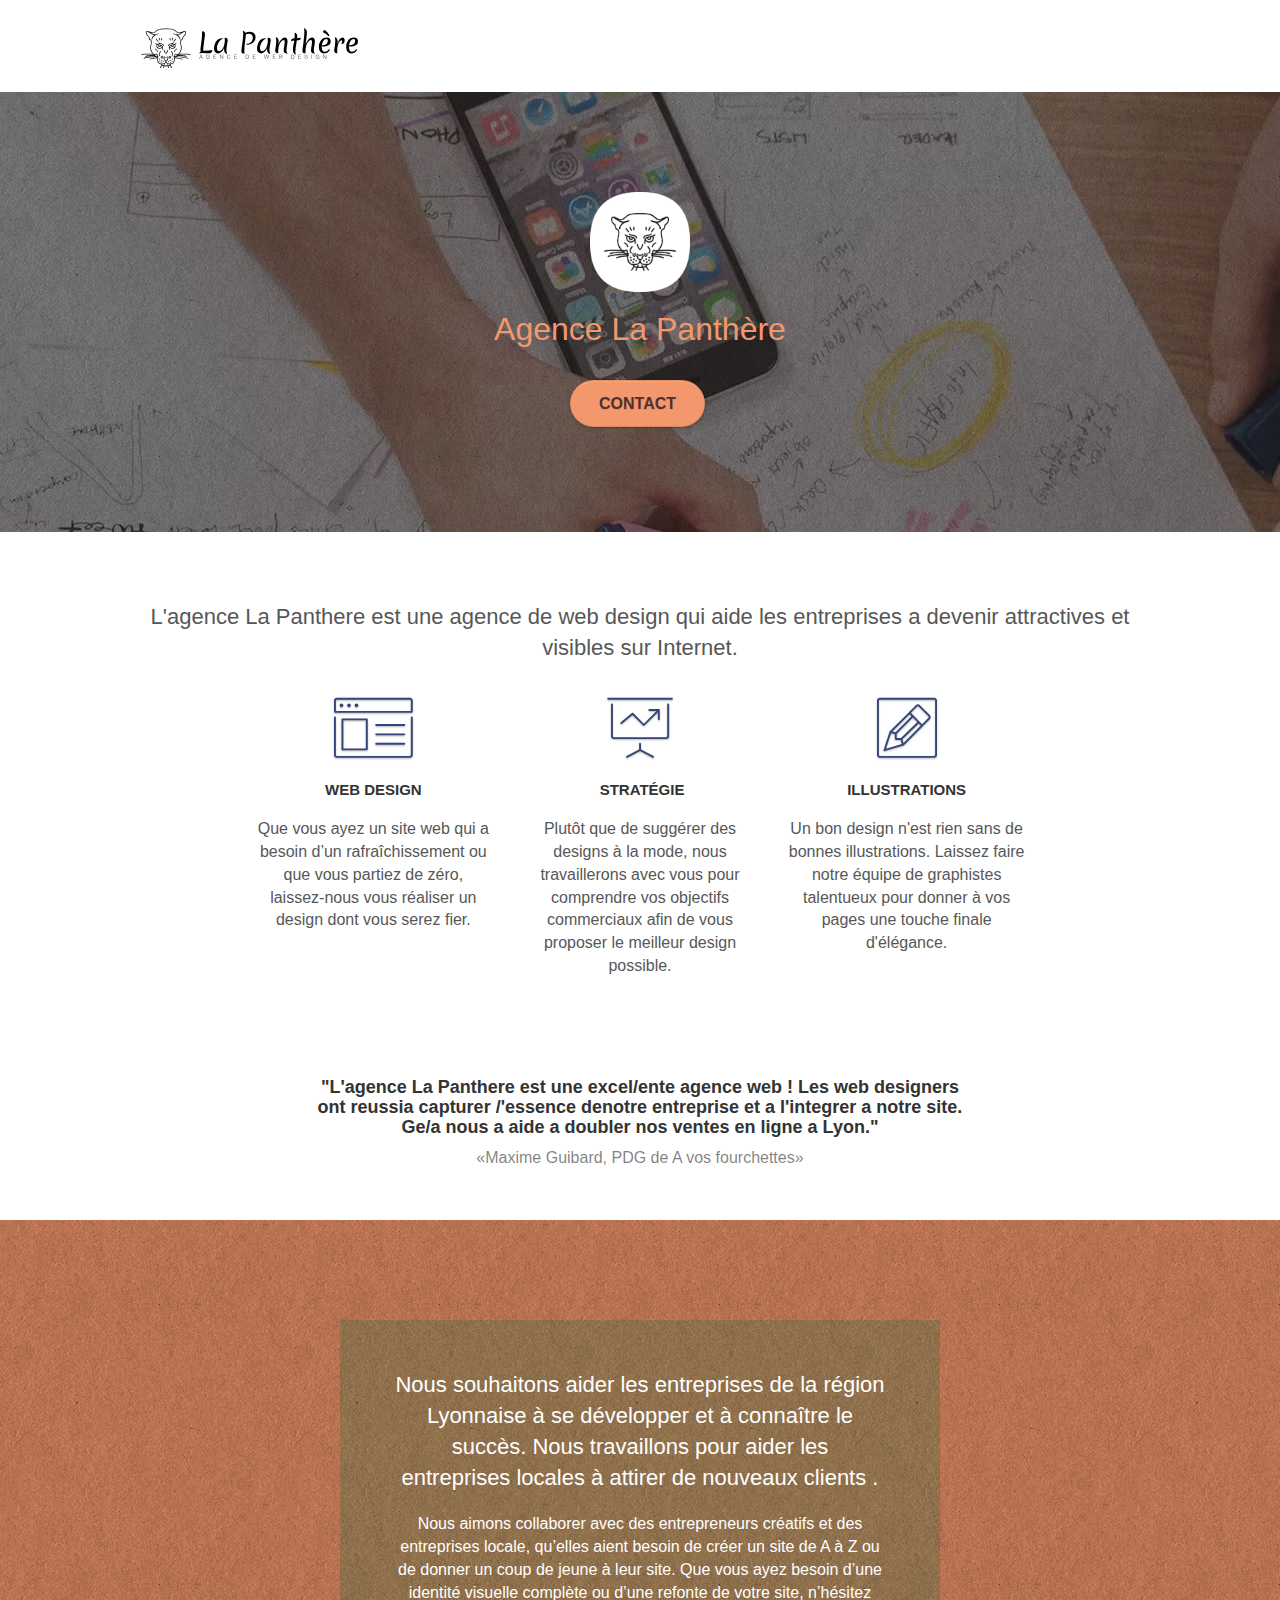
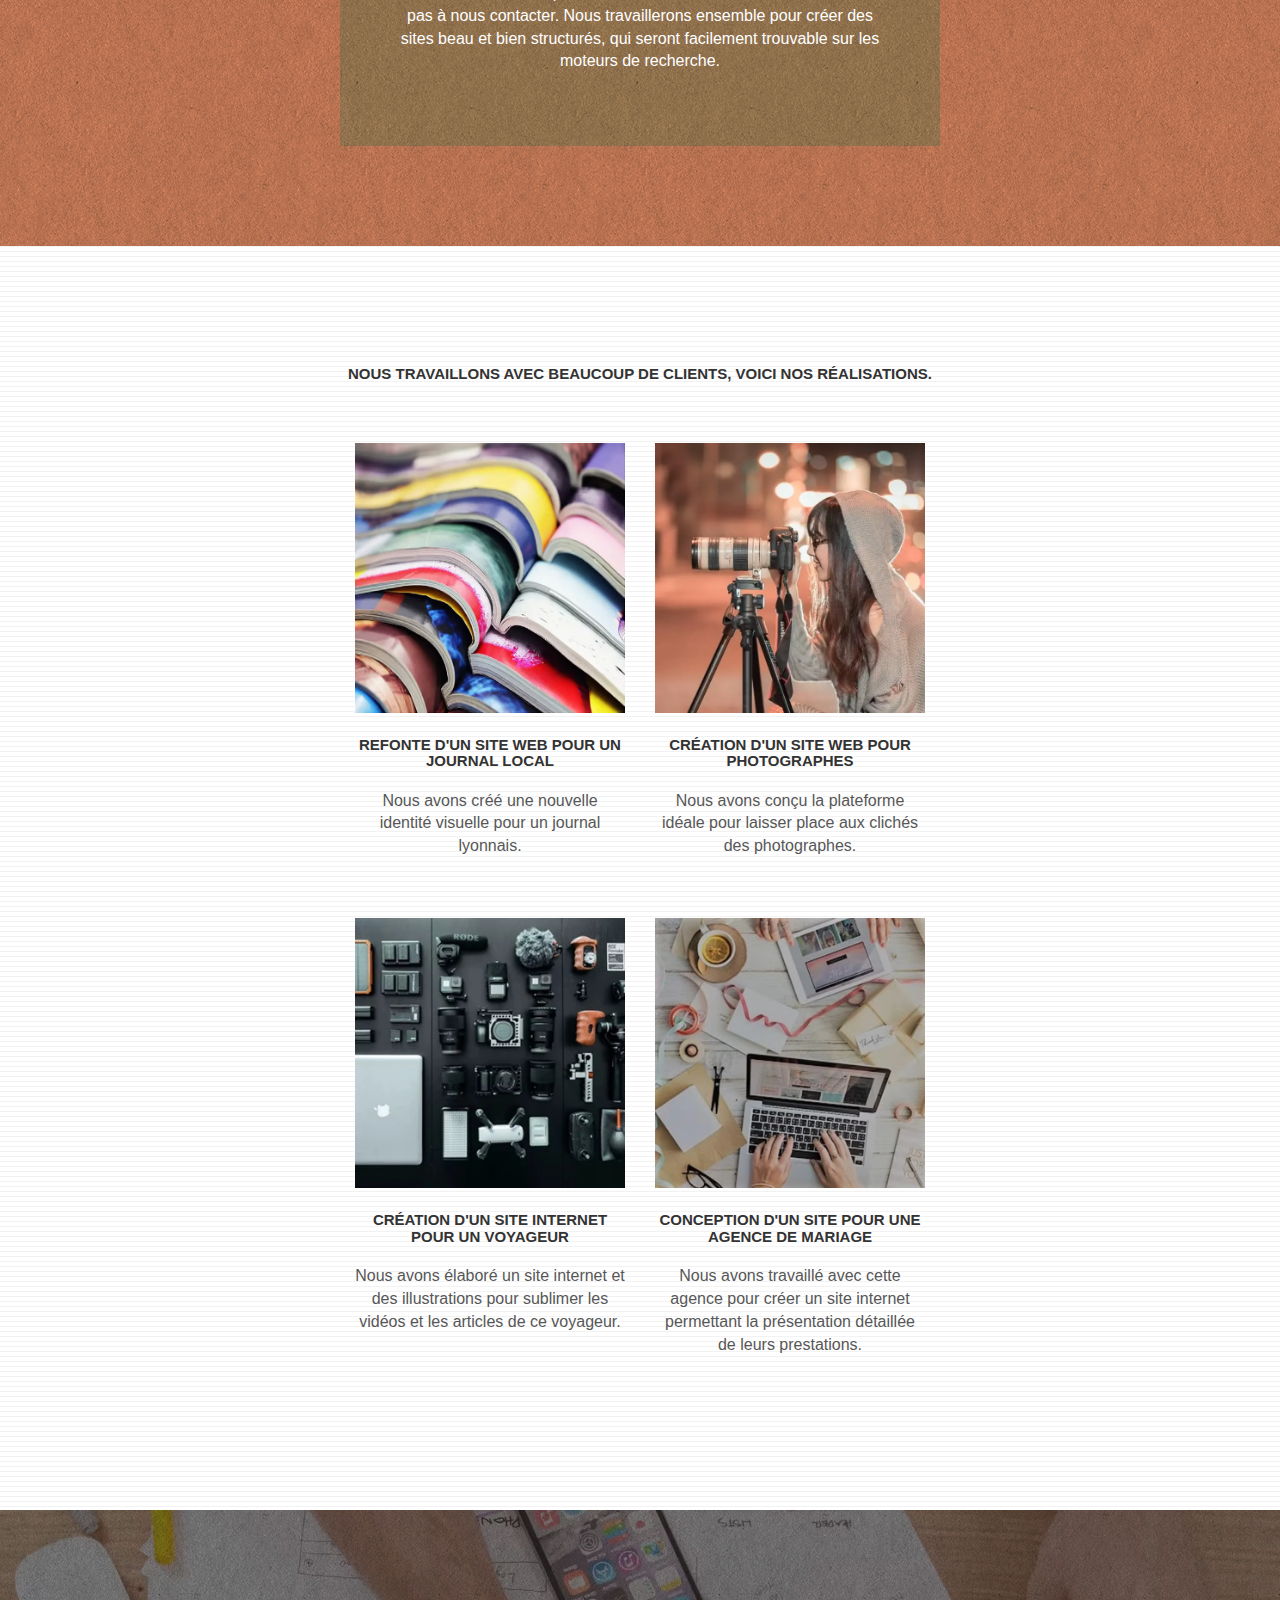
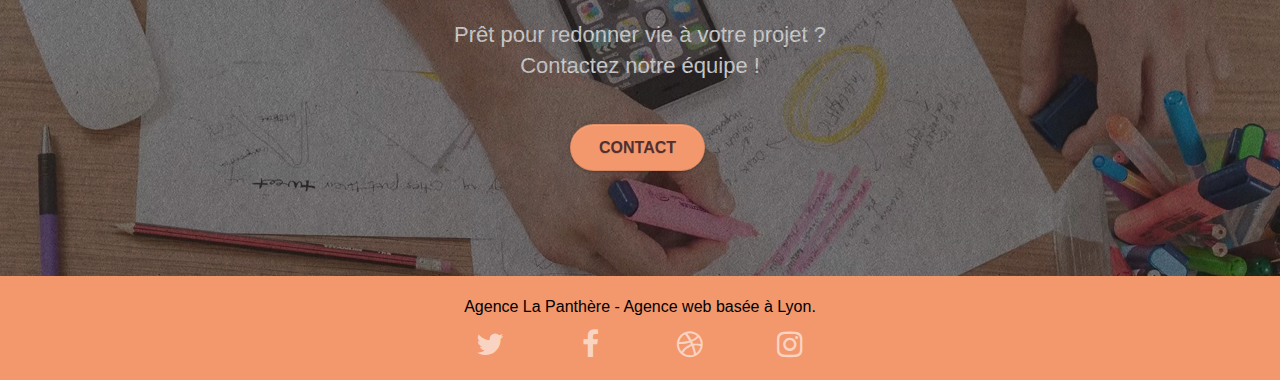
<file: index.html>
<!doctype html>
<html lang="fr-FR">
<head>
    <meta charset="utf-8">
    <meta name="description" content="La Panthère est une agence de Webdesign basée à Lyon. Elle a pour but de vous aider a designer du mieux possible votre site pour vous aider à développer de manière efficace votre projet.">
    <meta name="viewport" content="width=device-width, initial-scale=1.0, viewport-fit=cover">
    <link rel="shortcut icon" type="image/png" href="favicon.jpg">
    
	<link rel="stylesheet" type="text/css" href="./css/bootstrap.css">
	<link rel="stylesheet" type="text/css" href="style.css">
	<link rel="stylesheet" type="text/css" href="./css/font-awesome.css">
	<link rel="stylesheet" type="text/css" href="./css/et-line.css">
	
    
	<script src="./js/jquery-2.1.0.js"></script>
	<script src="./js/bootstrap.js"></script>
	<script src="./js/blocs.js"></script>
	<script src="./js/jquery.touchSwipe.js" defer></script>
	<script src="./js/gmaps.js"></script>

    <title>Agence de Webdesign Lyonnaise | La Panthère</title>

    
<!-- Analytics -->
 
<!-- Analytics END -->
    
</head>
<body>
<!-- Principal conteneur -->
<div class="page-container">
    
<!-- bloc-0 -->
<div class="bloc bgc-white l-bloc " id="bloc-0">
	<div class="container bloc-sm">

		<nav class="navbar row">
			<div class="navbar-header">
				<a class="navbar-brand" href="index.html"><img src="img/agence-la-panthere-monochrome.svg" alt="Logo avec le nom de l'Agence La Panthère" height="40" /></a>
				<button id="nav-toggle" type="button" class="ui-navbar-toggle navbar-toggle" data-toggle="collapse" data-target=".navbar-1">
					<span class="sr-only">Toggle navigation</span><span class="icon-bar"></span><span class="icon-bar"></span><span class="icon-bar"></span>
				</button>
			</div>
			<div class="collapse navbar-collapse navbar-1 special-dropdown-nav">
			</div>
		</nav>
	</div>
</div>
<!-- bloc-0 END -->

<!-- bloc-1-presentation -->
<div class="bloc bgc-dark-slate-blue bg-banniere d-bloc bg-t-edge bloc-bg-texture texture-paper b-parallax" id="bloc-1-hero">
	<div class="container bloc-lg">
		<div class="row tight-width-whitespace">
			<div class="col-sm-12">
				<img src="img/logo.png" class="center-block image-resize-mode" width="100" alt="Logo de l'Agence La Panthère" />
				<h1 class="text-center hero-bloc-text tc-orange ">
					Agence La Panthère
				</h1>
				<div class="text-center">
					<a href="contact.html" class="btn btn-lg btn-clean btn-rd cta-hero btn-atomic-tangerine" id="cta-hero">Contact</a>
				</div>
			</div>
		</div>
	</div>
</div>
<!-- bloc-1-presentation END -->

<!-- bloc-2-services -->
<div class="bloc bgc-white l-bloc" id="bloc-2-services">
	<div class="container bloc-md">
		<div class="row">
			<div class="col-sm-12 text-center">
				<h2>L'agence La Panthere est une agence de web design qui aide les entreprises a devenir attractives et visibles sur Internet.
				</h2>
			</div>
		</div>
		<div class="row voffset-lg med-width-whitespace">
			<div class="col-sm-4">
				<div class="text-center">
					<span class="et-icon-browser sm-shadow icon-dark-slate-blue icons icon-lg"></span>
				</div>
				<h3 class="mg-md text-center">
					Web design
				</h3>
				<p class="text-center ">
					Que vous ayez un site web qui a besoin d&rsquo;un rafraîchissement ou que vous partiez de zéro, laissez-nous vous réaliser un design dont vous serez fier.
				</p>
			</div>
			<div class="col-sm-4">
				<div class="text-center">
					<span class="et-icon-presentation sm-shadow icon-dark-slate-blue icons icon-lg"></span>
				</div>
				<h3 class="mg-md text-center">
					&nbsp;Stratégie
				</h3>
				<p class="text-center ">
					Plutôt que de suggérer des designs à la mode, nous travaillerons avec vous pour comprendre vos objectifs commerciaux afin de vous proposer le meilleur design possible.<br>
				</p>
			</div>
			<div class="col-sm-4">
				<div class="text-center">
					<span class="et-icon-edit sm-shadow icon-dark-slate-blue icons icon-lg"></span>
				</div>
				<h3 class="mg-md text-center">
					Illustrations
				</h3>
				<p class="text-center ">
					Un bon design n'est rien sans de bonnes illustrations. Laissez faire notre équipe de graphistes talentueux pour donner à vos pages une touche finale d'élégance.
				</p>
			</div>
		</div>
		<div class="row voffset-lg voffset">
			<div class="col-xs-12 col-md-8 col-md-offset-2 text-center">
				<h4 class="citation"> "L'agence La Panthere est une excel/ente agence web ! Les web designers ont reussia capturer /'essence denotre entreprise et a l'integrer a notre site. Ge/a nous a aide a doubler nos ventes en ligne a Lyon."</h4>
				<q>Maxime Guibard, PDG de A vos fourchettes</q>

			</div>
		</div>
	</div>
</div>
<!-- bloc-2-services END -->

<!-- bloc-3-what-i-do -->
<div class="bloc tc-white bgc-atomic-tangerine bg-presentation d-bloc bloc-bg-texture texture-paper b-parallax" id="bloc-3-what-i-do">
	<div class="container bloc-lg">
		<div class="row tight-width-whitespace black-background">
			<div class="col-sm-12">
				<h2 class="mg-md text-center tc-white">
					Nous souhaitons aider les entreprises de la région Lyonnaise à se développer et à connaître le succès. Nous travaillons pour aider les entreprises locales à attirer de nouveaux clients .<br>
				</h2>
				<p class="text-center white">
					Nous aimons collaborer avec des entrepreneurs créatifs et des entreprises locale, qu’elles aient besoin de créer un site de A à Z ou de donner un coup de jeune à leur site. Que vous ayez besoin d’une identité visuelle complète ou d’une refonte de votre site, n’hésitez pas à nous contacter. Nous travaillerons ensemble pour créer des sites beau et bien structurés, qui seront facilement trouvable sur les moteurs de recherche. <br><br>
					<!-- <a class="ltc-white bold-link" href="contact.html">Contactez notre équipe</a><br> -->
				</p>
			</div>
		</div>
	</div>
</div>
<!-- bloc-3-what-i-do END -->

<!-- bloc-4-portfolio -->
<div class="bloc bgc-white bg-lines-h2-bg bg-repeat l-bloc" id="bloc-4-portfolio">
	<div class="container bloc-lg">
		<div class="row">
			<div class="col-sm-12 text-center">
				<h3>Nous travaillons avec beaucoup de clients, voici nos réalisations.</h3>
			</div>
		</div>
		<div class="row tight-width-whitespace portfolio-row">
			<div class="col-sm-6">
				<a href="#" data-lightbox="img/1.webp" data-gallery-id="gallery-1" data-caption="Refonte d'un site web pour un journal local" data-frame="snapshot-lb"><img src="img/1.webp" alt="Empilement de livre décalé multicolore" class="img-responsive portfolio-thumb"/></a>
				<h3 class="mg-md text-center">
					Refonte d'un site web pour un journal local
				</h3>
				<p class="text-center">
					Nous avons créé une nouvelle identité visuelle pour un journal lyonnais.
				</p>
			</div>
			<div class="col-sm-6">
				<a href="#" data-lightbox="img/2.webp" data-gallery-id="gallery-1" data-caption="Création d'un site web pour photographes" data-frame="snapshot-lb"><img src="img/2.webp" class="img-responsive portfolio-thumb" alt="Femme de profil devant un appareil photo sur trépied" /></a>
				<h3 class="mg-md text-center">
					Création d'un site web pour photographes
				</h3>
				<p class="text-center">
					Nous avons conçu la plateforme idéale pour laisser place aux clichés des photographes.
				</p>
			</div>
		</div>
		<div class="row tight-width-whitespace portfolio-row">
			<div class="col-sm-6">
				<a href="#" data-lightbox="img/3.webp" data-gallery-id="gallery-1" data-caption="Création d'un site internet pour un voyageur" data-frame="snapshot-lb"><img src="img/3.webp" class="img-responsive portfolio-thumb" alt="Vue de dessus de différents appareils photos, objectifs, lumières, ordinateur portable fermé"/></a>
				<h3 class="mg-md text-center">
					Création d'un site internet pour un voyageur
				</h3>
				<p class="text-center">
					Nous avons élaboré un site internet et des illustrations pour sublimer les vidéos et les articles de ce voyageur.
				</p>
			</div>
			<div class="col-sm-6">
				<a href="#" data-lightbox="img/4.webp" data-gallery-id="gallery-1" data-caption="Conception d'un site pour une agence de mariage" data-frame="snapshot-lb"><img src="img/4.webp" class="img-responsive portfolio-thumb" alt="Vue de dessus d'un bureau de travail" /></a>
				<h3 class="mg-md text-center">
					Conception d'un site pour une agence de mariage
				</h3>
				<p class="text-center">
					Nous avons travaillé avec cette agence pour créer un site internet permettant la présentation détaillée de leurs prestations.
				</p>
			</div>
		</div>
	</div>
</div>
<!-- bloc-4-portfolio END -->

<!-- bloc-5-cta -->
<div class="bloc bgc-dark-slate-blue bg-banniere d-bloc bloc-bg-texture texture-paper" id="bloc-5-cta">
	<div class="container bloc-lg">
		<div class="row">
			<h2 class="mg-md text-center tc-white white">
				Prêt pour redonner vie à votre projet ?<br>Contactez notre équipe !
			</h2>
			<div class="col-sm-12 text-center">
				<a href="contact.html" class="btn btn-atomic-tangerine btn-clean btn-rd btn-lg cta-hero">Contact</a>
			</div>
		</div>
	</div>
</div>
<!-- bloc-5-cta END -->

<!-- Footer - bloc-8 -->
<div class="bloc bgc-atomic-tangerine d-bloc" id="bloc-8">
	<div class="container bloc-sm">
		<div class="row">
			<div class="col-sm-12">
				<p class="text-center black">
					Agence La Panthère - Agence web basée à Lyon.<br>
				</p>
				<div class="row row-no-gutters social">
					<div class="col-sm-3">
						<div class="text-center">
							<a class="social" href="https://twitter.com"><span class="fa fa-twitter icon-md"></span></a>
						</div>
					</div>
					<div class="col-sm-3">
						<div class="text-center">
							<a class="social" href="https://facebook.com"><span class="fa fa-facebook icon-md"></span></a>
						</div>
					</div>
					<div class="col-sm-3">
						<div class="text-center">
							<a class="social" href="https://dribbble.com"><span class="fa fa-dribbble icon-md"></span></a>
						</div>
					</div>
					<div class="col-sm-3">
						<div class="text-center">
							<a class="social" href="https://www.instagram.com"><span class="fa fa-instagram icon-md"></span></a>
						</div>
					</div>
				</div>
			</div>
		</div>
	</div>
</div>
<!-- Footer - bloc-8 END -->

</div>
<!-- Principal conteneur END -->
    

</body>
</html>
</file>
<file: style.css>
body{
    margin: 0;
    padding: 0;
    background: #FFF;
    overflow-x: hidden;
    -webkit-font-smoothing: antialiased;
    -moz-osx-font-smoothing: grayscale;
}

a,
button {
    transition: all .3s ease-in-out;
    outline: none!important;
}

a:hover {
    text-decoration: none;
    cursor: pointer;
}

#page-loading-blocs-notifaction {
    position: fixed;
    top: 0;
    bottom: 0;
    width: 100%;
    z-index: 100000;
    background: #FFFFFF url("img/pageload-spinner.gif") no-repeat center center;
}

.bloc {
    width: 100%;
    clear: both;
    background: 50% 50% no-repeat;
    padding: 0 50px;
    -webkit-background-size: cover;
    -moz-background-size: cover;
    -o-background-size: cover;
    background-size: cover;
    position: relative;
}

.bloc .container {
    padding-left: 0;
    padding-right: 0;
}

.bloc-lg {
    padding: 100px 50px;
}

.bloc-md {
    padding: 50px;
}

.bloc-sm {
    padding: 20px 50px;
}

.bg-center,
.bg-l-edge,
.bg-r-edge,
.bg-t-edge,
.bg-b-edge,
.bg-tl-edge,
.bg-bl-edge,
.bg-tr-edge,
.bg-br-edge,
.bg-repeat {
    -webkit-background-size: auto!important;
    -moz-background-size: auto!important;
    -o-background-size: auto!important;
    background-size: auto!important;
}

.bg-repeat {
    background: repeat;
}

.bg-t-edge {
    background: top no-repeat;
}

.bloc-bg-texture::before {
    content: "";
    background-size: 2px 2px;
    position: absolute;
    top: 0;
    bottom: 0;
    left: 0;
    right: 0;
}

.texture-paper::before {
    background: url("img/texture-paper.png");
    background-size: 280px 280px;
}

.b-parallax {
    background-attachment: fixed;
}

.d-bloc {
    color: rgba(255, 255, 255, .7);
}

.d-bloc button:hover {
    color: rgba(255, 255, 255, .9);
}

.d-bloc .icon-round,
.d-bloc .icon-square,
.d-bloc .icon-rounded,
.d-bloc .icon-semi-rounded-a,
.d-bloc .icon-semi-rounded-b {
    border-color: rgba(255, 255, 255, .9);
}

.d-bloc .divider-h span {
    border-color: rgba(255, 255, 255, .2);
}

.d-bloc .a-btn,
.d-bloc .navbar a,
.d-bloc .navbar-brand,
.d-bloc a .icon-sm,
.d-bloc a .icon-md,
.d-bloc a .icon-lg,
.d-bloc a .icon-xl,
.d-bloc h1 a,
.d-bloc h2 a,
.d-bloc h3 a,
.d-bloc h4 a,
.d-bloc h5 a,
.d-bloc h6 a,
.d-bloc p a {
    color: rgba(255, 255, 255, .6);
}

.d-bloc .a-btn:hover,
.d-bloc .navbar a:hover,
.d-bloc .navbar-brand:hover,
.d-bloc a:hover .icon-sm,
.d-bloc a:hover .icon-md,
.d-bloc a:hover .icon-lg,
.d-bloc a:hover .icon-xl,
.d-bloc h1 a:hover,
.d-bloc h2 a:hover,
.d-bloc h3 a:hover,
.d-bloc h4 a:hover,
.d-bloc h5 a:hover,
.d-bloc h6 a:hover,
.d-bloc p a:hover {
    color: rgba(255, 255, 255, 1);
}

.d-bloc .navbar-toggle .icon-bar {
    background: rgba(255, 255, 255, 1);
}

.d-bloc .btn-wire,
.d-bloc .btn-wire:hover {
    color: rgba(255, 255, 255, 1);
    border-color: rgba(255, 255, 255, 1);
}

.d-bloc .panel {
    color: rgba(0, 0, 0, .5);
}

.d-bloc .panel button:hover {
    color: rgba(0, 0, 0, .7);
}

.d-bloc .panel icon {
    border-color: rgba(0, 0, 0, .7);
}

.d-bloc .panel .divider-h span {
    border-color: rgba(0, 0, 0, .1);
}

.d-bloc .panel .a-btn {
    color: rgba(0, 0, 0, .6);
}

.d-bloc .panel .a-btn:hover {
    color: rgba(0, 0, 0, 1);
}

.d-bloc .panel .btn-wire,
.d-bloc .panel .btn-wire:hover {
    color: rgba(0, 0, 0, .7);
    border-color: rgba(0, 0, 0, .3);
}

.d-bloc .panel,
.l-bloc {
    color: rgba(0, 0, 0, .5);
}

.d-bloc .panel button:hover,
.l-bloc button:hover {
    color: rgba(0, 0, 0, .7);
}

.l-bloc .icon-round,
.l-bloc .icon-square,
.l-bloc .icon-rounded,
.l-bloc .icon-semi-rounded-a,
.l-bloc .icon-semi-rounded-b {
    border-color: rgba(0, 0, 0, .7);
}

.d-bloc .panel .divider-h span,
.l-bloc .divider-h span {
    border-color: rgba(0, 0, 0, .1);
}

.d-bloc .panel .a-btn,
.l-bloc .a-btn,
.l-bloc .navbar a,
.l-bloc .navbar-brand,
.l-bloc a .icon-sm,
.l-bloc a .icon-md,
.l-bloc a .icon-lg,
.l-bloc a .icon-xl,
.l-bloc h1 a,
.l-bloc h2 a,
.l-bloc h3 a,
.l-bloc h4 a,
.l-bloc h5 a,
.l-bloc h6 a,
.l-bloc p a {
    color: rgba(0, 0, 0, .6);
}

.d-bloc .panel .a-btn:hover,
.l-bloc .a-btn:hover,
.l-bloc .navbar a:hover,
.l-bloc .navbar-brand:hover,
.l-bloc a:hover .icon-sm,
.l-bloc a:hover .icon-md,
.l-bloc a:hover .icon-lg,
.l-bloc a:hover .icon-xl,
.l-bloc h1 a:hover,
.l-bloc h2 a:hover,
.l-bloc h3 a:hover,
.l-bloc h4 a:hover,
.l-bloc h5 a:hover,
.l-bloc h6 a:hover,
.l-bloc p a:hover {
    color: rgba(0, 0, 0, 1);
}

.l-bloc .navbar-toggle .icon-bar {
    color: rgba(0, 0, 0, .6);
}

.d-bloc .panel .btn-wire,
.d-bloc .panel .btn-wire:hover,
.l-bloc .btn-wire,
.l-bloc .btn-wire:hover {
    color: rgba(0, 0, 0, .7);
    border-color: rgba(0, 0, 0, .3);
}

.voffset {
    margin-top: 30px;
}

.voffset-lg {
    margin-top: 80px;
}

.row-no-gutters {
    margin-right: 0;
    margin-left: 0;
}

.row.row-no-gutters > [class^="col-"],
.row.row-no-gutters > [class*=" col-"] {
    padding-right: 0;
    padding-left: 0;
}

#bloc-1-hero h1 {
    font-size: 32px;
}

.navbar {
    margin-bottom: 0;
    z-index: 1;
}

.navbar-brand {
    height: auto;
    padding: 3px 15px;
    font-size: 25px;
    font-weight: normal;
    font-weight: 600;
    line-height: 44px;
}

.navbar-brand img {
    max-height: 200px;
    margin: 0 5px 0 0;
    display: inline;
}

.navbar-brand img[src$=svg] {
    min-width: 100px;
}

.nav-center .navbar-brand img {
    margin: 0;
}

.navbar .nav {
    padding-top: 2px;
    margin-right: -16px;
    float: right;
    z-index: 1;
}

.nav > li {
    float: left;
    margin-top: 4px;
    font-size: 16px;
}

.navbar-nav .open .dropdown-menu > li > a {
    text-align: inherit;
}

.nav > li a:hover,
.nav > li a:focus {
    background: transparent;
}

.navbar-toggle {
    margin: 10px 10px 0 0;
    border: 0px;
}

.navbar-toggle:hover {
    background: transparent!important;
}

.navbar-toggle .icon-bar {
    background-color: rgba(0, 0, 0, .5);
    width: 26px;
}

.nav-invert .navbar .nav {
    float: left;
}

.nav-invert .navbar-header,
.nav-invert .navbar-brand {
    float: right;
    position: relative;
    z-index: 2;
}

@media (min-width: 768px) {
    .site-navigation {
        position: absolute;
        top: 50%;
        right: 20px;
        transform: translate(0, -50%);
        -webkit-transform: translateY(-50%);
    }
    .nav > li .dropdown-menu a,
    .nav > li .dropdown-menu a:hover {
        color: #484848;
    }
    .nav-invert .site-navigation {
        left: 0;
        right: 0;
    }
    .nav-center {
        text-align: center;
    }
    .nav-center .navbar-header {
        width: 100%;
    }
    .nav-center .navbar-header,
    .nav-center .navbar-brand,
    .nav-center .nav > li {
        float: none;
        display: inline-block;
    }
    .nav-center .site-navigation {
        position: relative;
        width: 100%;
        right: 0;
        margin-right: 0px;
        margin-top: 20px;
    }
    .nav-center.mini-nav .navbar-toggle {
        float: none;
        margin: 10px auto 0;
    }
}

.nav > li > .dropdown a {
    background: none!important;
    display: block;
    padding: 14px 15px;
}

nav .caret {
    margin: 0 5px;
}

.dropdown-menu .dropdown-menu {
    top: -8px;
    left: 100%;
}

.dropdown-menu .dropmenu-flow-right {
    top: 100%;
    left: 0;
    margin-left: -1px;
    border-top-left-radius: 0;
    border-top-right-radius: 0;
}

.dropdown-menu .dropdown span {
    border: 4px solid black;
    border-top-color: transparent;
    border-right-color: transparent;
    border-bottom-color: transparent;
    margin: 6px -5px 0 0!important;
    float: right;
}

.mg-md {
    margin-top: 10px;
    margin-bottom: 20px;
}

.mg-lg {
    margin-top: 10px;
    margin-bottom: 40px;
}

.btn {
    margin: 0 5px 5px 0;
}

.btn.pull-right {
    margin: 0 0 5px 5px;
}

.btn-d,
.btn-d:hover,
.btn-d:focus {
    color: #FFF;
    background: rgba(0, 0, 0, .3);
}

button {
    outline: none!important;
}

.btn-rd {
    border-radius: 40px;
}

.btn-clean {
    border: 1px solid rgba(0, 0, 0, .08);
    border-bottom-color: rgba(0, 0, 0, .1);
    text-shadow: 0 1px 0 rgba(0, 0, 1, .1);
    box-shadow: 0 1px 3px rgba(0, 0, 1, .25), inset 0 1px 0 0 rgba(255, 255, 255, .15);
}

.icon-md {
    font-size: 30px!important;
}

.icon-lg {
    font-size: 60px!important;
}

.sm-shadow {
    text-shadow: 0 1px 2px rgba(0, 0, 0, .3);
}

.panel-sq,
.panel-sq .panel-heading,
.panel-sq .panel-footer {
    border-radius: 0;
}

.panel-rd {
    border-radius: 30px;
}

.panel-rd .panel-heading {
    border-radius: 29px 29px 0 0;
}

.panel-rd .panel-footer {
    border-radius: 0 0 29px 29px;
}

.form-control {
    border-color: rgba(0, 0, 0, .1);
    box-shadow: none;
}

.scrollToTop {
    width: 40px;
    height: 40px;
    position: fixed;
    bottom: 20px;
    right: 20px;
    opacity: 0;
    z-index: 500;
    transition: all .3s ease-in-out;
}

.scrollToTop span {
    margin-top: 6px;
}

.showScrollTop {
    font-size: 14px;
    opacity: 1;
}

a[data-lightbox] {
    position: relative;
    display: block;
    text-align: center;
}

a[data-lightbox]:hover::before {
    content: "+";
    font-family: "HelveticaNeue-Light", "Helvetica Neue Light", "Helvetica Neue", Helvetica, Arial;
    font-size: 32px;
    width: 50px;
    height: 50px;
    margin-left: -25px;
    border-radius: 50%;
    background: rgba(0, 0, 0, .6);
    color: #FFF;
    font-weight: 100;
    z-index: 1;
    position: absolute;
    top: 50%;
    transform: translateY(-50%);
    -webkit-transform: translateY(-50%);
}

a[data-lightbox]:hover img {
    opacity: 0.6;
    -webkit-animation-fill-mode: none;
    animation-fill-mode: none;
}

#lightbox-modal {
    display: flex;
    align-items: center;
}

#lightbox-modal .modal-dialog {
    width: 90%;
    max-width: 900px;
    margin: 0 auto 0;
}

#lightbox-modal .modal-dialog img {
    max-height: 90vh;
    margin: 0 auto;
}

.lightbox-caption {
    padding: 20px;
    color: #FFF;
    background: rgba(0, 0, 0, .5);
    position: absolute;
    left: 15px;
    right: 15px;
    bottom: 5px;
}

.close-lightbox {
    color: #FFF;
    font-size: 30px;
    position: absolute;
    top: 20px;
    right: 20px;
    z-index: 20;
    background: rgba(0, 0, 0, .5);
    border: none;
    line-height: 30px;
    padding: 0 9px 5px;
    opacity: 0.3;
}

.close-lightbox:hover,
.next-lightbox:hover,
.prev-lightbox:hover {
    opacity: 1.0;
    color: #FFF;
}

.next-lightbox,
.prev-lightbox {
    font-size: 20px;
    color: rgba(255, 255, 255, .9);
    background: rgba(0, 0, 0, .5);
    transition: all .2s ease-in-out;
    position: absolute;
    top: 45%;
    z-index: 1;
    opacity: 0.4;
}

.next-lightbox {
    padding: 6px 8px 1px 13px;
    right: 25px;
}

.prev-lightbox {
    padding: 6px 13px 1px 10px;
    left: 25px;
}

.snapshot-lb .modal-body {
    padding-bottom: 45px;
}

.snapshot-lb .lightbox-caption {
    padding: 0;
    color: rgba(0, 0, 0, .5);
    background: none;
}

h1,
h2,
h3,
h4,
h5,
h6,
p,
label,
.btn,
a {
    font-family: "helvetica";
    font-weight: 400;
    color: #575757!important;
}

.container {
    max-width: 1000px;
}

.hero-bloc-text {
    font-size: 38px;
}

.hero-bloc-text-sub {
    font-size: 36px;
}

.statement-bloc-text {
    line-height: 26px;
    font-style: italic;
    font-size: 20px;
    text-align: center;
    font-weight: lighter;
    max-width: 520px;
    margin: auto auto auto auto;
}

p, q{
    font-size: 16px;
    font-family: "helvetica";
}

.tight-width-whitespace {
    max-width: 600px;
    margin: auto auto auto auto;
}

.h1 {
    font-size: 20px;
    font-family: "Open Sans";
}

.cta-hero {
    margin-top: 22px;
    color: #FFFFFF!important;
    text-transform: uppercase;
    padding: 12px 28px 12px 28px;
    font-size: 16px;
    font-weight: 700;
}

.social {
    max-width: 400px;
    margin: auto auto auto auto;
    color:  rgb(80, 48, 48) !important;

}

h2 {
    font-size: 22px;
    line-height: 1.4em;
}

h3 {
    font-size: 15px;
    text-transform: uppercase;
    font-weight: 700;
    color: #333333!important;
}

.med-width-whitespace {
    max-width: 800px;
    margin: auto auto auto auto;
    box-shadow: 0px 0px 0px #000000;
}

h1 {
    color: #333333!important;
}

h4 {
    color: #333333!important;
}

.icons {
    margin-bottom: 14px;
    margin-top: 24px;
}

.white{
    color: #ffffff !important;
}

.black{
    color: #000000 !important;
}

.brown {
    color: rgb(80, 48, 48) !important;
}

.portfolio-thumb {
    margin-bottom: 24px;
}

.portfolio-row {
    margin-bottom: 44px;
    margin-top: 50px;
}

.avatar {
    box-shadow: 0px 4px 9px rgba(0, 0, 0, 0.3);
}

.black-background {
    background-color: rgba(165, 147, 99, 0.7);
    padding: 40px 40px 40px 40px;
}

.bold-link {
    font-weight: 900;
    text-decoration: underline!important;
}

.bgc-white {
    background-color: #FFFFFF;
}

.bgc-dark-slate-blue {
    background-color: #364577;
}

.bgc-atomic-tangerine {
    background-color: #F3976C;
}

.tc-white {
    color: #ffffff !important;
}

.tc-orange {
    color: #F3976C !important;
}

.btn-atomic-tangerine {
    background: #F3976C;
    color: rgb(80, 48, 48)!important;
}

.btn-atomic-tangerine:hover {
    background: #c27956!important;
    color: #FFFFFF!important;
}

.ltc-white {
    color: #FFFFFF!important;
}

.ltc-white:hover {
    color: #cccccc!important;
}

.ltc-atomic-tangerine {
    color: #F3976C!important;
}

.ltc-atomic-tangerine:hover {
    color: #c27956!important;
}

.icon-dark-slate-blue {
    color: #364577!important;
    border-color: #364577!important;
}

.bg-dots-bg {
    background-image: url("img/dots-bg.png");
}

.bg-lines-h2-bg {
    background-image: url("img/lines-h2-bg.png");
}

.bg-banniere {
    background-image: url("img/agence-la-panthere.webp");
}

.bg-presentation {
    background-image: url("img/image-de-presentation.webp");
}

@media (max-width: 1024px) {
    .bloc {
        padding-left: 20px;
        padding-right: 20px;
    }
    .bloc.full-width-bloc,
    .bloc-tile-2.full-width-bloc .container,
    .bloc-tile-3.full-width-bloc .container,
    .bloc-tile-4.full-width-bloc .container {
        padding-left: 0;
        padding-right: 0;
    }
}

@media (max-width: 992px) and (min-width: 768px) {
    .navbar .nav {
        max-width: 80%
    }
    .nav-center.navbar .nav {
        max-width: 100%
    }
}

@media only screen and (min-width: 768px) and (max-width: 1024px) and (orientation: landscape) {
    .b-parallax {
        background-attachment: scroll;
    }
}

@media only screen and (min-width: 1024px) and (max-width: 1366px) and (-webkit-min-device-pixel-ratio: 1.5) {
    .b-parallax {
        background-attachment: scroll;
    }
}

@media (max-width: 991px) {
    .container {
        width: 100%;
    }
    .b-parallax {
        background-attachment: scroll;
    }
    .page-container,
    #hero-bloc {
        overflow-x: hidden;
        position: relative;
    }
    /*.bloc{
        padding-left: constant(safe-area-inset-left);
        padding-right: constant(safe-area-inset-right);
    }*/
    .bloc-group,.bloc-group .bloc {
        display: block;
        width: 100%;
    }
    .bloc-fill-screen .fill-bloc-top-edge,
    .bloc-fill-screen .fill-bloc-bottom-edge {
        padding: 0 20px;
        /* padding-left: constant(safe-area-inset-left);
        padding-right: constant(safe-area-inset-right); */
    }
}

@media (max-width: 767px) {
    .page-container {
        overflow-x: hidden;
        position: relative;
    }
    h1,
    h2,
    h3,
    h4,
    h5,
    h6,
    p,
    #disqus_thread {
        padding-left: 10px!important;
        padding-right: 10px!important;
    }
    .b-parallax {
        background-attachment: scroll;
    }
    .navbar .nav {
        padding-top: 0;
        border-top: 1px solid rgba(0, 0, 0, .2);
        float: none!important;
    }
    .navbar.row {
        margin-left: 0;
        margin-right: 0;
    }
    .site-navigation {
        position: inherit;
        transform: none;
        -webkit-transform: none;
        -ms-transform: none;
    }
    .nav > li {
        margin-top: 0;
        border-bottom: 1px solid rgba(0, 0, 0, .1);
        background: rgba(0, 0, 0, .05);
        text-align: left;
        padding-left: 15px;
        width: 100%;
    }
    .nav > li:hover {
        background: rgba(0, 0, 0, .08);
    }
    .dropdown .dropdown a .caret {
        float: none;
        margin: 5px 0 0 10px!important;
        border: 4px solid black;
        border-bottom-color: transparent;
        border-right-color: transparent;
        border-left-color: transparent;
    }
    #hero-bloc .navbar .nav {
        background: rgba(0, 0, 0, .8);
    }
    #hero-bloc .navbar .nav a {
        color: rgba(255, 255, 255, .6);
    }
    .hero {
        padding: 50px 0;
    }
    .hero-nav {
        left: -1px;
        right: -1px;
    }
    .navbar-collapse {
        padding: 0;
        overflow-x: hidden;
        -webkit-box-shadow: none;
        box-shadow: none;
    }
    .navbar-brand img {
        max-height: 40px;
        width: auto;
    }
    .nav-invert .navbar-header {
        float: none;
        width: 100%;
    }
    .nav-invert .navbar-toggle {
        float: left;
        margin-left: 10px;
    }
    .bloc {
        padding-left: 0;
        padding-right: 0;
    }
    .bloc-xxl,
    .bloc-xl,
    .bloc-lg {
        padding: 40px 0;
    }
    .bloc-sm,
    .bloc-md {
        padding-left: 0;
        padding-right: 0;
    }
    .bloc-tile-2 .container,
    .bloc-tile-3 .container,
    .bloc-tile-4 .container,
    .bloc-fill-screen .fill-bloc-top-edge,
    .bloc-fill-screen .fill-bloc-bottom-edge {
        padding-left: 0;
        padding-right: 0;
    }
    .a-block {
        padding: 0 10px;
    }
    .btn-dwn {
        display: none;
    }
    .voffset {
        margin-top: 5px;
    }
    .voffset-md {
        margin-top: 20px;
    }
    .voffset-lg {
        margin-top: 30px;
    }
    form {
        padding: 5px;
    }
    .close-lightbox {
        display: inline-block;
    }
    .blocsapp-device-iphone5 {
        background-size: 216px 425px;
        padding-top: 60px;
        width: 216px;
        height: 425px;
    }
    .blocsapp-device-iphone5 img {
        width: 180px;
        height: 320px;
    }
}

.citation{
    font-weight: bold;
}

.access_coul{
    color: rgb(80, 48, 48) !important;
}

@media (max-width: 400px) {
    .bloc {
        padding-left: 0;
        padding-right: 0;
    }
}

@media (max-width: 767px) {
    .bloc-mob-center-text {
        text-align: center;
    }
}
</file>
<file: css/et-line.css>
@font-face {
    font-family: et-line;
    src: url(../fonts/et-line.eot);
    src: url(../fonts/et-line.eot?#iefix) format('embedded-opentype'), url(../fonts/et-line.woff) format('woff'), url(../fonts/et-line.ttf) format('truetype'), url(../fonts/et-line.svg#et-line) format('svg');
    font-weight: 400;
    font-style: normal
}

.et-icon-adjustments,
.et-icon-alarmclock,
.et-icon-anchor,
.et-icon-aperture,
.et-icon-attachment,
.et-icon-bargraph,
.et-icon-basket,
.et-icon-beaker,
.et-icon-bike,
.et-icon-book-open,
.et-icon-briefcase,
.et-icon-browser,
.et-icon-calendar,
.et-icon-camera,
.et-icon-caution,
.et-icon-chat,
.et-icon-circle-compass,
.et-icon-clipboard,
.et-icon-clock,
.et-icon-cloud,
.et-icon-compass,
.et-icon-desktop,
.et-icon-dial,
.et-icon-document,
.et-icon-documents,
.et-icon-download,
.et-icon-dribbble,
.et-icon-edit,
.et-icon-envelope,
.et-icon-expand,
.et-icon-facebook,
.et-icon-flag,
.et-icon-focus,
.et-icon-gears,
.et-icon-genius,
.et-icon-gift,
.et-icon-global,
.et-icon-globe,
.et-icon-googleplus,
.et-icon-grid,
.et-icon-happy,
.et-icon-hazardous,
.et-icon-heart,
.et-icon-hotairballoon,
.et-icon-hourglass,
.et-icon-key,
.et-icon-laptop,
.et-icon-layers,
.et-icon-lifesaver,
.et-icon-lightbulb,
.et-icon-linegraph,
.et-icon-linkedin,
.et-icon-lock,
.et-icon-magnifying-glass,
.et-icon-map,
.et-icon-map-pin,
.et-icon-megaphone,
.et-icon-mic,
.et-icon-mobile,
.et-icon-newspaper,
.et-icon-notebook,
.et-icon-paintbrush,
.et-icon-paperclip,
.et-icon-pencil,
.et-icon-phone,
.et-icon-picture,
.et-icon-pictures,
.et-icon-piechart,
.et-icon-presentation,
.et-icon-pricetags,
.et-icon-printer,
.et-icon-profile-female,
.et-icon-profile-male,
.et-icon-puzzle,
.et-icon-quote,
.et-icon-recycle,
.et-icon-refresh,
.et-icon-ribbon,
.et-icon-rss,
.et-icon-sad,
.et-icon-scissors,
.et-icon-scope,
.et-icon-search,
.et-icon-shield,
.et-icon-speedometer,
.et-icon-strategy,
.et-icon-streetsign,
.et-icon-tablet,
.et-icon-target,
.et-icon-telescope,
.et-icon-toolbox,
.et-icon-tools,
.et-icon-tools-2,
.et-icon-trophy,
.et-icon-tumblr,
.et-icon-twitter,
.et-icon-upload,
.et-icon-video,
.et-icon-wallet,
.et-icon-wine {
    font-family: et-line;
    speak: none;
    font-style: normal;
    font-weight: 400;
    font-variant: normal;
    text-transform: none;
    line-height: 1;
    -webkit-font-smoothing: antialiased;
    -moz-osx-font-smoothing: grayscale;
    display: inline-block
}

.et-icon-mobile:before {
    content: "\e000"
}

.et-icon-laptop:before {
    content: "\e001"
}

.et-icon-desktop:before {
    content: "\e002"
}

.et-icon-tablet:before {
    content: "\e003"
}

.et-icon-phone:before {
    content: "\e004"
}

.et-icon-document:before {
    content: "\e005"
}

.et-icon-documents:before {
    content: "\e006"
}

.et-icon-search:before {
    content: "\e007"
}

.et-icon-clipboard:before {
    content: "\e008"
}

.et-icon-newspaper:before {
    content: "\e009"
}

.et-icon-notebook:before {
    content: "\e00a"
}

.et-icon-book-open:before {
    content: "\e00b"
}

.et-icon-browser:before {
    content: "\e00c"
}

.et-icon-calendar:before {
    content: "\e00d"
}

.et-icon-presentation:before {
    content: "\e00e"
}

.et-icon-picture:before {
    content: "\e00f"
}

.et-icon-pictures:before {
    content: "\e010"
}

.et-icon-video:before {
    content: "\e011"
}

.et-icon-camera:before {
    content: "\e012"
}

.et-icon-printer:before {
    content: "\e013"
}

.et-icon-toolbox:before {
    content: "\e014"
}

.et-icon-briefcase:before {
    content: "\e015"
}

.et-icon-wallet:before {
    content: "\e016"
}

.et-icon-gift:before {
    content: "\e017"
}

.et-icon-bargraph:before {
    content: "\e018"
}

.et-icon-grid:before {
    content: "\e019"
}

.et-icon-expand:before {
    content: "\e01a"
}

.et-icon-focus:before {
    content: "\e01b"
}

.et-icon-edit:before {
    content: "\e01c"
}

.et-icon-adjustments:before {
    content: "\e01d"
}

.et-icon-ribbon:before {
    content: "\e01e"
}

.et-icon-hourglass:before {
    content: "\e01f"
}

.et-icon-lock:before {
    content: "\e020"
}

.et-icon-megaphone:before {
    content: "\e021"
}

.et-icon-shield:before {
    content: "\e022"
}

.et-icon-trophy:before {
    content: "\e023"
}

.et-icon-flag:before {
    content: "\e024"
}

.et-icon-map:before {
    content: "\e025"
}

.et-icon-puzzle:before {
    content: "\e026"
}

.et-icon-basket:before {
    content: "\e027"
}

.et-icon-envelope:before {
    content: "\e028"
}

.et-icon-streetsign:before {
    content: "\e029"
}

.et-icon-telescope:before {
    content: "\e02a"
}

.et-icon-gears:before {
    content: "\e02b"
}

.et-icon-key:before {
    content: "\e02c"
}

.et-icon-paperclip:before {
    content: "\e02d"
}

.et-icon-attachment:before {
    content: "\e02e"
}

.et-icon-pricetags:before {
    content: "\e02f"
}

.et-icon-lightbulb:before {
    content: "\e030"
}

.et-icon-layers:before {
    content: "\e031"
}

.et-icon-pencil:before {
    content: "\e032"
}

.et-icon-tools:before {
    content: "\e033"
}

.et-icon-tools-2:before {
    content: "\e034"
}

.et-icon-scissors:before {
    content: "\e035"
}

.et-icon-paintbrush:before {
    content: "\e036"
}

.et-icon-magnifying-glass:before {
    content: "\e037"
}

.et-icon-circle-compass:before {
    content: "\e038"
}

.et-icon-linegraph:before {
    content: "\e039"
}

.et-icon-mic:before {
    content: "\e03a"
}

.et-icon-strategy:before {
    content: "\e03b"
}

.et-icon-beaker:before {
    content: "\e03c"
}

.et-icon-caution:before {
    content: "\e03d"
}

.et-icon-recycle:before {
    content: "\e03e"
}

.et-icon-anchor:before {
    content: "\e03f"
}

.et-icon-profile-male:before {
    content: "\e040"
}

.et-icon-profile-female:before {
    content: "\e041"
}

.et-icon-bike:before {
    content: "\e042"
}

.et-icon-wine:before {
    content: "\e043"
}

.et-icon-hotairballoon:before {
    content: "\e044"
}

.et-icon-globe:before {
    content: "\e045"
}

.et-icon-genius:before {
    content: "\e046"
}

.et-icon-map-pin:before {
    content: "\e047"
}

.et-icon-dial:before {
    content: "\e048"
}

.et-icon-chat:before {
    content: "\e049"
}

.et-icon-heart:before {
    content: "\e04a"
}

.et-icon-cloud:before {
    content: "\e04b"
}

.et-icon-upload:before {
    content: "\e04c"
}

.et-icon-download:before {
    content: "\e04d"
}

.et-icon-target:before {
    content: "\e04e"
}

.et-icon-hazardous:before {
    content: "\e04f"
}

.et-icon-piechart:before {
    content: "\e050"
}

.et-icon-speedometer:before {
    content: "\e051"
}

.et-icon-global:before {
    content: "\e052"
}

.et-icon-compass:before {
    content: "\e053"
}

.et-icon-lifesaver:before {
    content: "\e054"
}

.et-icon-clock:before {
    content: "\e055"
}

.et-icon-aperture:before {
    content: "\e056"
}

.et-icon-quote:before {
    content: "\e057"
}

.et-icon-scope:before {
    content: "\e058"
}

.et-icon-alarmclock:before {
    content: "\e059"
}

.et-icon-refresh:before {
    content: "\e05a"
}

.et-icon-happy:before {
    content: "\e05b"
}

.et-icon-sad:before {
    content: "\e05c"
}

.et-icon-facebook:before {
    content: "\e05d"
}

.et-icon-twitter:before {
    content: "\e05e"
}

.et-icon-googleplus:before {
    content: "\e05f"
}

.et-icon-rss:before {
    content: "\e060"
}

.et-icon-tumblr:before {
    content: "\e061"
}

.et-icon-linkedin:before {
    content: "\e062"
}

.et-icon-dribbble:before {
    content: "\e063"
}
</file>
